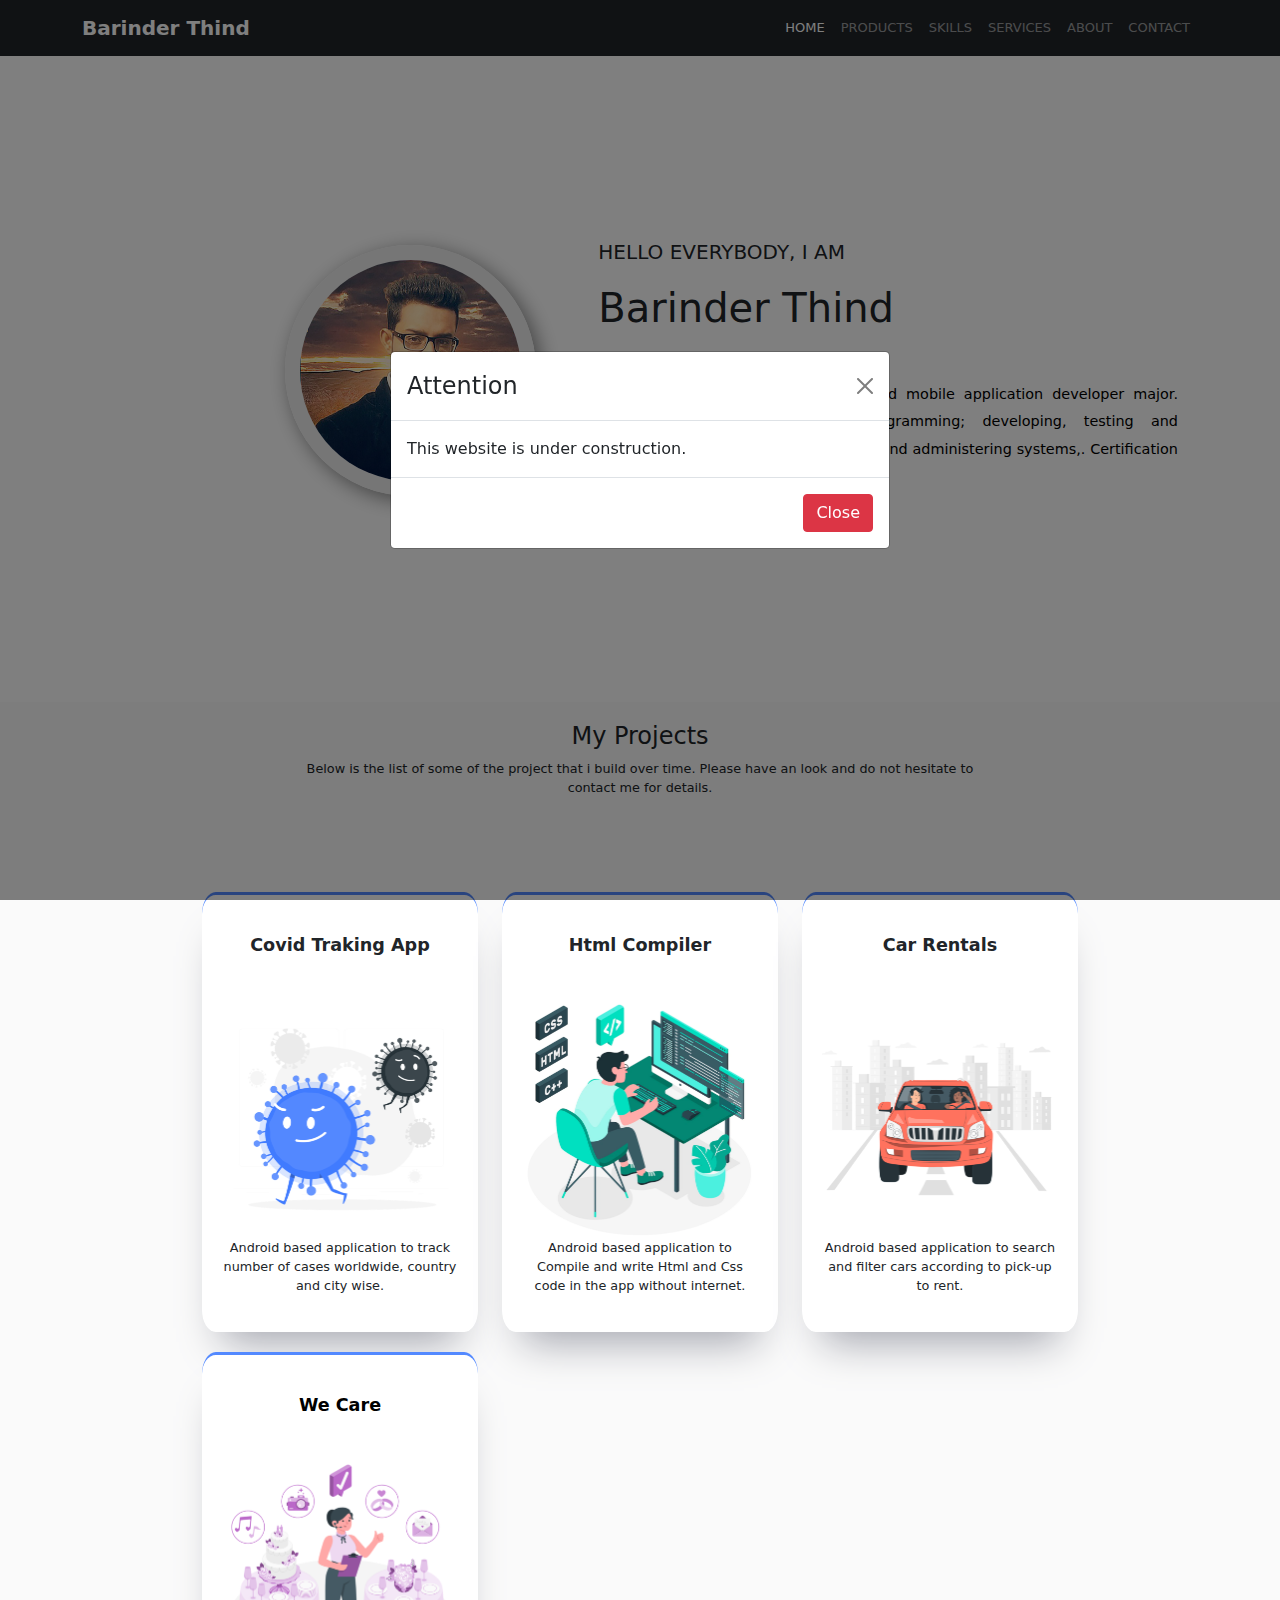
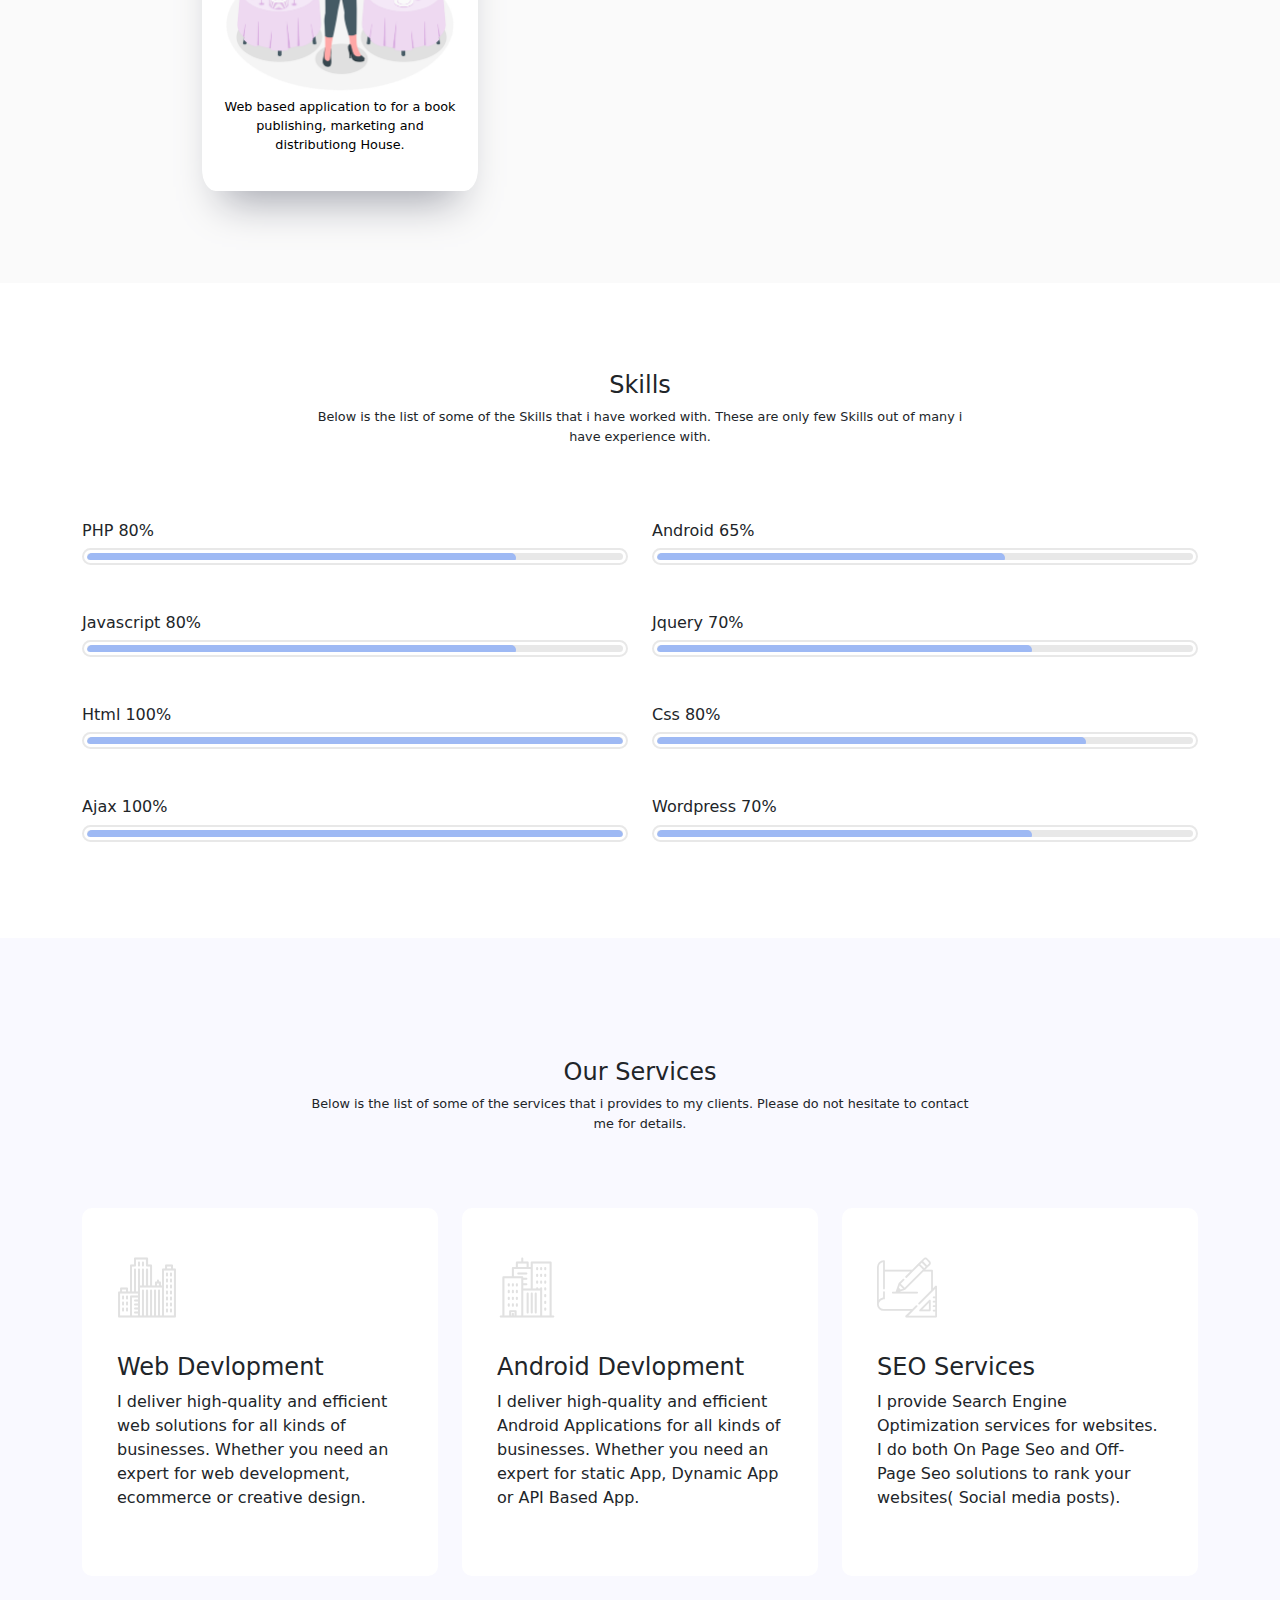
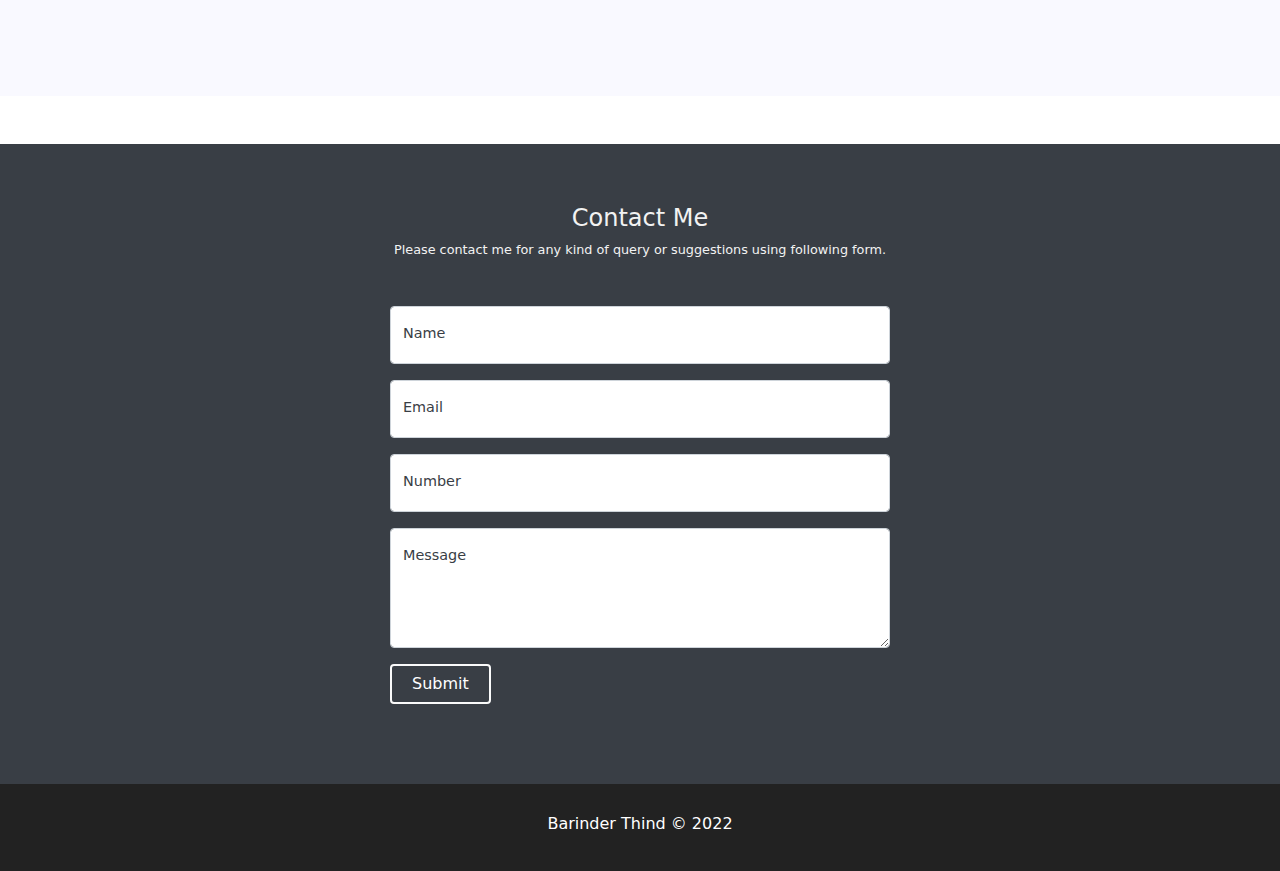
<file: index.html>
<html>

<head>
    <title>Barinder Thind</title>
    <meta charset="utf-8" />
    <meta name="viewport" content="width=device-width, initial-scale=1" />

    <link href="css/style.css" rel="stylesheet" />

    <link href="css/bootstrap.min.css" rel="stylesheet" />
    <link href="flaticon/flaticon.css" rel="stylesheet" />

    <link rel="preconnect" href="https://fonts.googleapis.com" />
    <link rel="preconnect" href="https://fonts.gstatic.com" crossorigin />
    <link rel="stylesheet" href="https://cdn.linearicons.com/free/1.0.0/icon-font.min.css" />
    <link rel="stylesheet" href="https://technext.github.io/meetme/css/stle.cs" />

    <link href="https://fonts.googleapis.com/css2?family=Roboto:ital,wght@1,100&display=swap" rel="stylesheet" />
    <link href="https://fonts.googleapis.com/css2?family=Poppins:ital,wght@0,200;0,400;0,600;1,200;1,400;1,600&display=swap" rel="stylesheet" />

    <link href="fontawesome/css/all.css" rel="stylesheet" />
</head>

<body>
    <div class="wrapper" style="" id="about">
        <header class="header">
            <nav class="navbar fixed-top navbar-expand-lg navbar-dark bg-dark">
                <div class="container">
                    <a class="navbar-brand" href="#">Barinder Thind</a>
                    <button class="navbar-toggler" type="button" data-bs-toggle="collapse" data-bs-target="#navbarSupportedContent" aria-controls="navbarSupportedContent" aria-expanded="false" aria-label="Toggle navigation">
              <span class="navbar-toggler-icon"></span>
            </button>
                    <div class="collapse navbar-collapse justify-content-center justify-content-between" id="navbarSupportedContent">
                        <ul class="navbar-nav ms-auto mb-2 mb-lg-0">
                            <li class="nav-item">
                                <a class="nav-link active" aria-current="page" href="#">Home</a
                  >
                </li>

                <li class="nav-item">
                  <a class="nav-link" href="#project">Products</a>
                            </li>
                            <li class="nav-item">
                                <a class="nav-link" href="#skills">Skills</a>
                            </li>
                            <li class="nav-item">
                                <a class="nav-link" href="#services">Services</a>
                            </li>

                            <li class="nav-item">
                                <a class="nav-link" href="#about">About</a>
                            </li>
                            <li class="nav-item">
                                <a class="nav-link" href="#contact">Contact</a>
                            </li>
                        </ul>
                    </div>
                </div>
            </nav>
        </header>

        <section class="hero" id="hero" style="">
            <div class="container">
                <div class="row hero_sub">
                    <div class="col-md-2"></div>
                    <div class="col-md-3">
                        <center>
                            <img src="images/barinder3.jpg" class="pic img-fluid pic" />
                        </center>
                    </div>
                    <div class="col-md-7" id="txt">
                        <h5>HELLO EVERYBODY, I AM</h5>
                        <h1>Barinder Thind</h1>
                        <h6>Web / Android Developer</h6>

                        <p>
                            Recent college graduate with web and mobile application developer major. Experienced in object-oriented programming; developing, testing and debugging code; designing interfaces; and administering systems,. Certification in core PHP and Advanced PHP.
                        </p>

                        <!--
          <br>
          <ul class="list basic_info">
            <li><a href="#"><i class="lnr lnr-phone-handset"></i> (+1) 438 929 7300</a></li>
            <li><a href="#"><i class="lnr lnr-envelope"></i> thindbarinderr@gmail.com</a></li>
            <li><a href="#"><i class="lnr lnr-laptop"></i> thindbarinder.com</a></li>
            <li><a href="#"><i class="lnr lnr-home"></i> Quebec, Canada</a></li>
          </ul>
          -->

                        <div class="list">
                            <a href="#" class="banner-icon">
                                <i style="color: black; font-size: 20px" class="fa-brands fa-facebook"></i>
                            </a>
                            <a href="" class="">
                                <i style="color: black; font-size: 20px" class="banner-icon fa-brands fa-linkedin"></i>
                            </a>
                            <a href="" class="banner-icon">
                                <i style="color: black; font-size: 20px" class="fa-solid fa-arrow-up-right-from-square"></i>
                            </a>
                            <a href="" class="banner-icon">
                                <i style="color: black; font-size: 20px" class="fa-brands fa-github"></i>
                            </a>
                        </div>
                    </div>
                </div>
                <br />
                <br />
                <br />
                <br />
            </div>
        </section>
    </div>

    <br /><br />

    <section id="project" class="feature_area p_120">
        <div class="container" style="max-width: 900px">
            <div class="main_title">
                <h2>My Projects</h2>
                <p>
                    Below is the list of some of the project that i build over time. Please have an look and do not hesitate to contact me for details.
                </p>
            </div>

            <div class="row">
                <div class="col-md-4 col-sm-6">
                    <div class="card2">
                        <h2>Covid Traking App</h2>
                        <img class="img-fluid" src="images/virus.png" alt="" />
                        <p>
                            Android based application to track number of cases worldwide, country and city wise.
                        </p>
                    </div>
                </div>
                <div class="col-md-4 col-sm-6">
                    <div class="card2">
                        <h2>Html Compiler</h2>

                        <img class="img-fluid" src="images/html.png" alt="" />
                        <p>
                            Android based application to Compile and write Html and Css code in the app without internet.
                        </p>
                    </div>
                </div>

                <div class="col-md-4 col-sm-6">
                    <div class="card2">
                        <h2>Car Rentals</h2>
                        <img class="img-fluid" src="images/carrental.png" alt="" />
                        <p>
                            Android based application to search and filter cars according to pick-up to rent.
                        </p>
                    </div>
                </div>

                <div class="col-md-4 col-sm-6">
                    <a href="https://thindbarinder.com/wecare/" target="blank">
                        <div class="card2">
                            <h2>We Care</h2>
                            <img class="img-fluid" src="images/planner.png" alt="" />
                            <p>
                                Web based application to for a book publishing, marketing and distributiong House.
                            </p>
                        </div>
                    </a>
                </div>
            </div>
            <br /><br /><br />
        </div>
    </section>

    <section class="pt-5" id="skills">
        <div class="container">
            <div class="main_title">
                <h2>Skills</h2>
                <p>
                    Below is the list of some of the Skills that i have worked with. These are only few Skills out of many i have experience with.
                </p>
            </div>

            <!-- <div id="carouselExampleIndicators" class="carousel slide" data-bs-ride="carousel" style="max-height: 400px; overflow: hidden">
                <div class="carousel-indicators">
                    <button type="button" data-bs-target="#carouselExampleIndicators" data-bs-slide-to="0" class="active" aria-current="true" aria-label="Slide 1"></button>
                    <button type="button" data-bs-target="#carouselExampleIndicators" data-bs-slide-to="1" aria-label="Slide 2"></button>
                    <button type="button" data-bs-target="#carouselExampleIndicators" data-bs-slide-to="2" aria-label="Slide 3"></button>
                </div>
                <div class="carousel-inner">
                    <div class="carousel-item active">
                        <img src="images/skillBanner.jpg" class="d-block w-100 img-fluid" alt="..." />
                    </div>
                    <div class="carousel-item">
                        <img src="images/skillbanner2.jpg" class="d-block w-100 img-fluid" alt="..." />
                    </div>
                    <div class="carousel-item">
                        <img src="images/skillbanner1.jpg" class="d-block w-100 img-fluid" alt="..." />
                    </div>
                </div>
                <button class="carousel-control-prev" type="button" data-bs-target="#carouselExampleIndicators" data-bs-slide="prev">
            <span class="carousel-control-prev-icon" aria-hidden="true"></span>
            <span class="visually-hidden">Previous</span>
          </button>
                <button class="carousel-control-next" type="button" data-bs-target="#carouselExampleIndicators" data-bs-slide="next">
            <span class="carousel-control-next-icon" aria-hidden="true"></span>
            <span class="visually-hidden">Next</span>
          </button>
            </div> -->

            <div class="row">
                <div class="col-lg-6 col-md-12 mb-5">
                    <h6>PHP 80%</h6>
                    <div class="skilldiv">
                        <div>
                            <div style="width: 80%"></div>
                        </div>
                    </div>
                </div>
                <div class="col-lg-6 col-md-12 mb-5">
                    <h6>Android 65%</h6>
                    <div class="skilldiv">
                        <div>
                            <div style="width: 65%"></div>
                        </div>
                    </div>
                </div>

                <div class="col-lg-6 col-md-12 mb-5">
                    <h6>Javascript 80%</h6>
                    <div class="skilldiv">
                        <div>
                            <div style="width: 80%"></div>
                        </div>
                    </div>
                </div>
                <div class="col-lg-6 col-md-12 mb-5">
                    <h6>Jquery 70%</h6>
                    <div class="skilldiv">
                        <div>
                            <div style="width: 70%"></div>
                        </div>
                    </div>
                </div>

                <div class="col-lg-6 col-md-12 mb-5">
                    <h6>Html 100%</h6>
                    <div class="skilldiv">
                        <div>
                            <div style="width: 100%"></div>
                        </div>
                    </div>
                </div>
                <div class="col-lg-6 col-md-12 mb-5">
                    <h6>Css 80%</h6>
                    <div class="skilldiv">
                        <div>
                            <div style="width: 80%"></div>
                        </div>
                    </div>
                </div>

                <div class="col-lg-6 col-md-12 mb-5">
                    <h6>Ajax 100%</h6>
                    <div class="skilldiv">
                        <div>
                            <div style="width: 100%"></div>
                        </div>
                    </div>
                </div>
                <div class="col-lg-6 col-md-12 mb-5">
                    <h6>Wordpress 70%</h6>
                    <div class="skilldiv">
                        <div>
                            <div style="width: 70%"></div>
                        </div>
                    </div>
                </div>
            </div>
            <br />
            <br />
        </div>
    </section>

    <section class="feature_area p_120" id="services">
        <div class="container">
            <div class="main_title">
                <h2>Our Services</h2>
                <p>
                    Below is the list of some of the services that i provides to my clients. Please do not hesitate to contact me for details.
                </p>
            </div>
            <div class="feature_inner row">
                <div class="col-lg-4 col-md-6">
                    <div class="feature_item">
                        <i class="flaticon-city"></i>
                        <h4>Web Devlopment</h4>
                        <p>
                            I deliver high-quality and efficient web solutions for all kinds of businesses. Whether you need an expert for web development, ecommerce or creative design.
                        </p>
                    </div>
                </div>
                <div class="col-lg-4 col-md-6">
                    <div class="feature_item">
                        <i class="flaticon-skyline"></i>
                        <h4>Android Devlopment</h4>
                        <p>
                            I deliver high-quality and efficient Android Applications for all kinds of businesses. Whether you need an expert for static App, Dynamic App or API Based App.
                        </p>
                    </div>
                </div>
                <div class="col-lg-4 col-md-6">
                    <div class="feature_item">
                        <i class="flaticon-sketch"></i>
                        <h4>SEO Services</h4>
                        <p>
                            I provide Search Engine Optimization services for websites. I do both On Page Seo and Off-Page Seo solutions to rank your websites( Social media posts).
                        </p>
                    </div>
                </div>
            </div>
        </div>
    </section>
    <br /><br />

    <section class="contact" id="contact">
        <div class="container">
            <div class="row">
                <div class="main_title" style="margin-bottom: 10px">
                    <h2>Contact Me</h2>
                    <p>
                        Please contact me for any kind of query or suggestions using following form.
                    </p>
                </div>
                <div class="col-md-12">
                    <form action="" class="contactForm">
                        <div class="form-floating mb-3 mt-3">
                            <input type="text" class="form-control" id="email" placeholder="Enter name" name="name" />
                            <label for="name">Name</label>
                        </div>
                        <div class="form-floating mb-3 mt-3">
                            <input type="text" class="form-control" id="email" placeholder="Enter email" name="email" />
                            <label for="email">Email</label>
                        </div>
                        <div class="form-floating mb-3 mt-3">
                            <input type="text" class="form-control" id="number" placeholder="Enter number" name="number" />
                            <label for="number">Number</label>
                        </div>

                        <div class="form-floating mb-3">
                            <textarea class="form-control" rows="5" id="message" name="message" style="height: 120px" placeholder="Message"></textarea>
                            <label for="message">Message</label>
                        </div>

                        <button type="submit" class="mybtn btn btn-default mybtn">
                Submit
              </button>
                    </form>
                </div>
            </div>
        </div>
    </section>

    <section class="footer">
        <div class="container">
            <div class="row">
                <div class="col-md-12 text-center">
                    <h6>Barinder Thind &copy; 2022</h6>
                </div>
            </div>
        </div>
    </section>

    <!--
<button id="a" onclick="changeA();">A</button>
<button id="b" onclick="changepB();">B</button>
<button id="c" onclick="changepC();">C</button>
<P ID="p">
It was popularised in the 1960s with the release of Letraset sheets containing Lorem Ipsum passages, and more recently with desktop publishing software like Aldus PageMaker including versions of Lorem Ipsum.Lorem Ipsum is simply dummy text of the printing and typesetting industry. Lorem Ipsum has 
t</P>

<P ID="p2">
  It was popularised in the 1960s with the release of Letraset sheets containing Lorem Ipsum passages, and more recently with desktop publishing software like Aldus PageMaker including versions of Lorem Ipsum.Lorem Ipsum is simply dummy text of the printing and typesetting industry. Lorem Ipsum has 
  t</P>
  
  <P ID="p3">
    It was popularised in the 1960s with the release of Letraset sheets containing Lorem Ipsum passages, and more recently with desktop publishing software like Aldus PageMaker including versions of Lorem Ipsum.Lorem Ipsum is simply dummy text of the printing and typesetting industry. Lorem Ipsum has 
    t</P>
    
      
  -->

    <button type="button" id="mopen" class="btn btn-primary" data-bs-toggle="modal" style="display: none" data-bs-target="#myModal">
      Open modal
    </button>

    <!-- The Modal -->
    <div class="modal" id="myModal">
        <div class="modal-dialog modal-dialog-centered">
            <div class="modal-content">
                <!-- Modal Header -->
                <div class="modal-header">
                    <h4 class="modal-title">Attention</h4>
                    <button type="button" class="btn-close" data-bs-dismiss="modal"></button>
                </div>

                <!-- Modal body -->
                <div class="modal-body">This website is under construction.</div>

                <!-- Modal footer -->
                <div class="modal-footer">
                    <button type="button" class="btn btn-danger" data-bs-dismiss="modal">
              Close
            </button>
                </div>
            </div>
        </div>
    </div>

    <script src="js/bootstrap.bundle.min.js"></script>
    <script src="js/myjs.js"></script>
    <script>
        document.getElementById("mopen").click();
    </script>
</body>

</html>
</file>
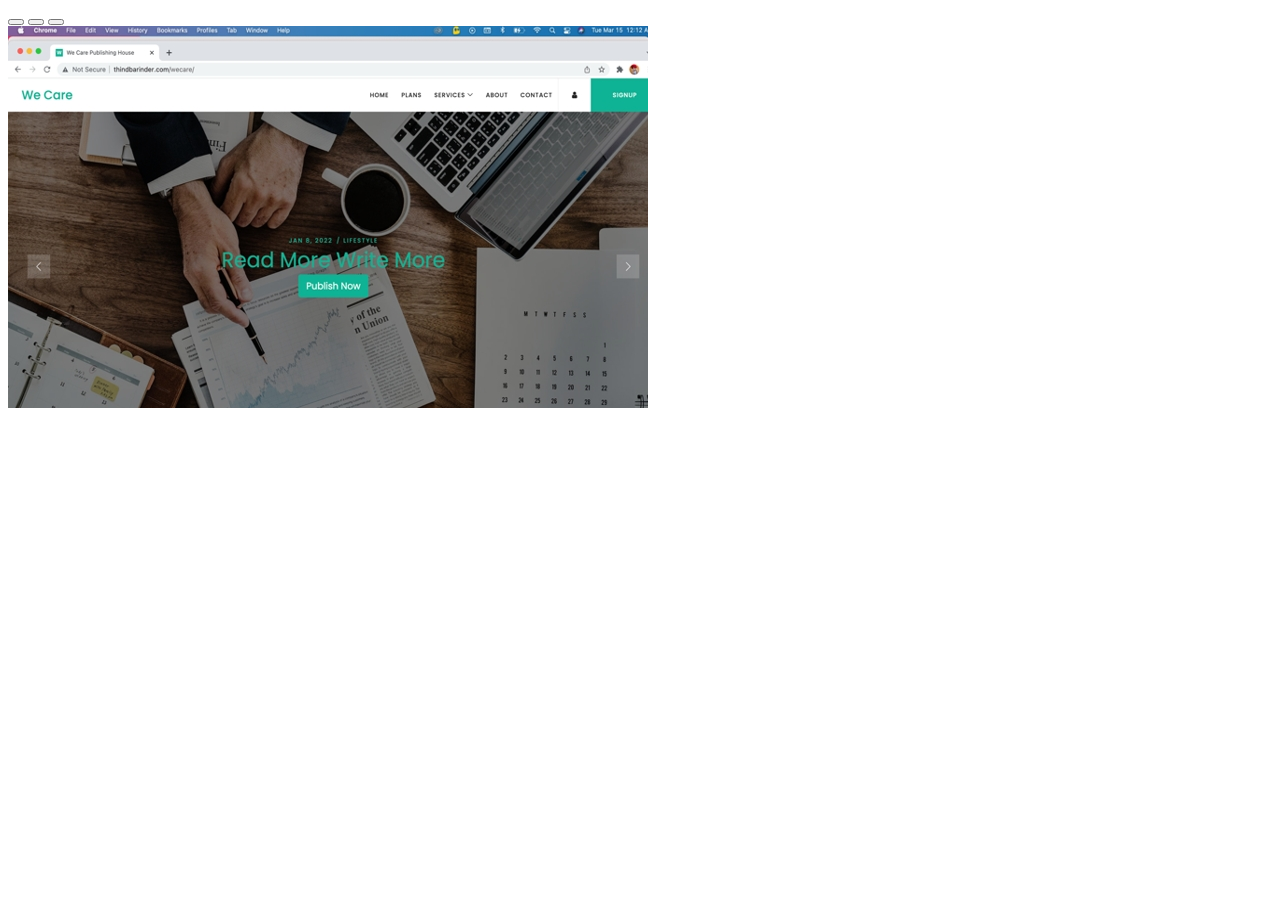
<file: new.html>
<html>

<head>
    <!-- Require Meta Tags -->
    <meta charset="utf-8" />
    <meta name="viewport" content="width=device-width, initial-scale=1" />

    <!-- CDN - Bootstrap CSS -->
    <link href="https://cdn.jsdelivr.net/npm/bootstrap@5.0.2/dist/css/bootstrap.min.css" rel="stylesheet" integrity="sha384-EVSTQN3/azprG1Anm3QDgpJLIm9Nao0Yz1ztcQTwFspd3yD65VohhpuuCOmLASjC" crossorigin="anonymous" />

    <!-- Title -->
    <title>Title Here</title>

    <!-- Webpage Icon -->
    <link rel="shortcut icon" href="Images\Pilot640_Logo_Symbol.ico" />

    <link href="fontawesome/css/all.css" rel="stylesheet" />
    <style>
        .bg {
            background-color: aqua;
        }
        /*
        html,
        body {
            font-size: 15px;
            line-height: 1.5;
            box-sizing: border-box;
            margin: 0;
            overflow-x: hidden;
            top: 0px;
            left: 0px;
        }
        
        a {
            text-decoration: none;
            color: #ffffff;
            font-weight: 500;
        }
        
        a:hover {
            color: brown;
        }
        
        ul {
            list-style-type: none;
        }
        
        .navbar {
            background: #ffffff;
            padding: 3rem 2rem;
            height: 0rem;
            min-height: 12vh;
        }
        
        .navbar .navbar-brand a {
            padding: 1rem 9;
            display: block;
            text-decoration: none;
        }
        
        .navbar-brand {
            font-size: 2.5rem;
            color: #e74c3c;
        }
        
        .navbar-toggler {
            background: #e74c3c;
            border: none;
            padding: 10px 6px;
            outline: none;
        }
        
        .navbar-toggler span {
            display: block;
            width: 22px;
            height: 2px;
            border: 1px;
            background: #ffffff;
        }
        
        .navbar-toggler span+span {
            margin-top: 4px;
            width: 18px;
            margin-left: 4px;
        }
        
        .navbar-toggler span+span+span {
            width: 10px;
            margin-left: 10px;
        }
        
        .navbar-toggler-lg .navbar-nav .nav-link {
            padding: 2rem 1.2rem;
            font-size: 1.4rem;
            position: relative;
        }
        
        .navbar-expand-lg .navbar-nav .nav-link:hover {
            border-top: 4px solid #e74c3c;
        }
        
        .navbar-expand-lg .navbar-nav .nav-link:active {
            border-top: 4px solid #e74c3c;
            color: #e74c3c;
        }
        
        */
    </style>
</head>

<body>
    <div id="carouselExampleIndicators" class="carousel slide" data-bs-ride="carousel" style="max-height: 400px; overflow: hidden">
        <div class="carousel-indicators">
            <button type="button" data-bs-target="#carouselExampleIndicators" data-bs-slide-to="0" class="active" aria-current="true" aria-label="Slide 1"></button>
            <button type="button" data-bs-target="#carouselExampleIndicators" data-bs-slide-to="1" aria-label="Slide 2"></button>
            <button type="button" data-bs-target="#carouselExampleIndicators" data-bs-slide-to="2" aria-label="Slide 3"></button>
        </div>
        <div class="carousel-inner">
            <div class="carousel-item active">
                <img src="images/wecare.jpg" class="d-block w-100 img-fluid" alt="..." />
            </div>
            <div class="carousel-item">
                <img src="images/carrental.jpg" class="d-block w-100 img-fluid" alt="..." />
            </div>
            <div class="carousel-item">
                <img src="images/covid.jpg~" class="d-block w-100 img-fluid" alt="..." />
            </div>
        </div>
        <button class="carousel-control-prev" type="button" data-bs-target="#carouselExampleIndicators" data-bs-slide="prev">
        <span class="carousel-control-prev-icon" aria-hidden="true"></span>
        <span class="visually-hidden">Previous</span>
      </button>
        <button class="carousel-control-next" type="button" data-bs-target="#carouselExampleIndicators" data-bs-slide="next">
        <span class="carousel-control-next-icon" aria-hidden="true"></span>
        <span class="visually-hidden">Next</span>
      </button>
    </div>

    <!-- Bootstrap Bundle with Popper -->
    <script src="https://cdn.jsdelivr.net/npm/bootstrap@5.0.2/dist/js/bootstrap.bundle.min.js" integrity="sha384-MrcW6ZMFYlzcLA8Nl+NtUVF0sA7MsXsP1UyJoMp4YLEuNSfAP+JcXn/tWtIaxVXM" crossorigin="anonymous"></script>

    <!--Modal JS Script -->
    <script type="text/javascript"></script>
</body>

</html>
</file>
<file: css/style.css>
:root {
    --primary: #7771FF;
    --secondary: #88F0FF;
    --dark: #777777;
    --background: #F8F8F8;
    --pure: #FFFFFF;
    --black: #222222;
    --ternary: #898989;
    --light: #F2F2F2;
    --textColor: #82BFFF;
    --gray: #393E45;
    --veryLightGray: #FAFAFA;
    --grayishBlue: hsl(229, 6%, 66%);
}

body {
    font-family: 'Roboto', sans-serif;
    background-color: var(--background);
}

.wrapper {
    background-color: #62bdfc;
}

.banner-icon {
    font-size: 20px;
    color: #393E45;
}

.navbar {
    color: var(--pure);
    /*background-color: #000000;
	clip-path: polygon(0 0, 100% 0, 100% 100%, 70% 85%, 0 100%);
	height: 700px;
	width: 100%;*/
}

.nav-link {
    /*font: 15px 'Roboto', sans-serif;
	*/
    font-size: 13px;
    text-transform: uppercase;
    color: var(--black);
    padding: 0px;
    float: right;
    display: inline-block;
}

.main_title {
    text-align: center;
    max-width: 670px;
    margin: 0px auto 75px;
}

.main_title h2 {
    font-size: 1.5rem;
}

.main_title p {
    font-size: 0.8rem;
}

.pic {
    border-radius: 50%;
    border: 15px solid #ECECEC;
    box-shadow: var(--ternary) 5px 5px 20px;
    width: 300px;
    margin-left: auto;
    margin-right: auto;
    margin-top: 125px;
}

#txt {
    padding-left: 50px;
}

#txt h5 {
    margin-top: 120px;
}

#txt h1 {
    margin-top: 20px;
}

#txt h6 {
    margin-top: 20px;
}

#txt p {
    margin-top: 10px;
    font-size: 0.9rem;
    color: #000;
    line-height: 1.7rem;
    text-align: justify;
}

.list {
    list-style-type: none;
    line-height: 1.7rem;
    margin-top: 20px;
}

.list a {
    text-decoration: none;
    color: #393E45;
}

.list img {
    max-width: 20px;
    margin: 20px 5px;
}

.list img:first-child {
    margin-left: 5px;
    margin-right: 20px;
}

.list i {
    color: var(--primary);
    font-size: large;
    margin-right: 20px;
}

.list li {
    margin-bottom: 20px;
}

.nav-item {
    color: #fff;
}

.nav-item a {
    color: #fff;
    float: right;
}

.navbar-brand {
    color: var(--pure);
    font-weight: 600;
}

.d-flex {
    float: right;
}

.wrapper .hero {
    padding-top: 100px;
    background-color: #FFFFFF;
}

.hero_sub {
    border-radius: 15px;
    padding: 20px;
}

.img-fluid {
    max-height: 700px;
}

.da {
    height: 500px;
    background-color: var(--secondary);
}

.db {
    height: 500px;
    background-color: var(--pure);
    margin: 0px 100px;
    margin-top: -100px;
    box-shadow: 0px 20px 20px;
}

.heading {
    font-size: 1rem;
    font-weight: 100;
    line-height: 4.2rem;
    text-align: center;
    border: 2px solid --primary;
}

.heading span {
    color: var(--black);
    border-bottom: 5px solid #91a4a7;
    padding: 8px 20px;
}

.contactForm .mybtn {
    background-color: transparent;
    border: 2px solid #FAFAFA;
    color: var(--pure);
    padding-left: 20px;
    padding-right: 20px;
}

.contactForm .mybtn:hover {
    background-color: var(--pure);
    border: 2px solid var(--pure);
    color: var(--dark);
}

.mybtnpr {
    background-color: var(--primary);
    border: solid transparent 1px;
}

.mybtnpr:hover {
    background: transparent;
    color: var(--primary);
    border: 1px solid var(--primary);
}

.mybtnsc {
    background: transparent;
    color: var(--primary);
    border: 1px solid var(--primary);
}

.mybtnsc:hover {
    background-color: var(--primary);
    border: solid transparent 1px;
    color: var(--dark);
}


/* projects section*/

.project-section {
    margin: 50px 50px;
    background-color: var(--veryLightGray);
}

#project {
    background-color: var(--veryLightGray);
    padding: 20px;
    margin-bottom: 40px;
}

#project .text {
    padding: 10px;
}

#project a {
    color: #000000;
    text-decoration: none;
}

.project-item {}

.card {
    margin-bottom: 35px;
    border-top-left-radius: .25rem;
    ;
    transition: all 300ms linear 0s;
}

.card:hover {
    box-shadow: 0px 10px 30px 0px rgba(0, 0, 0, 0.08);
}

.card2 {
    font-size: 0.8rem;
    text-align: center;
    background-color: #ffffff;
    border-radius: 5%;
    border-top: #5389FF 3px solid;
    margin-top: 20px;
    padding: 20px;
    box-shadow: 0px 30px 40px -20px var(--grayishBlue);
}

.card2 img {
    margin-top: 20px;
    ;
    float: right;
}

.card2 h2 {
    margin: 20px;
    font-size: 1.1rem;
    font-weight: 600;
}


/* servises section*/

.feature_area {
    background: #f9f9ff;
}

.p_120 {
    padding-top: 120px;
    padding-bottom: 120px;
}

.feature_inner {
    margin-bottom: -30px;
}

.feature_item2 {
    padding: 0px 0px;
    transition: all 300ms linear 0s;
    background: #fff;
    margin-bottom: 30px;
}

.feature_item2 img:hover {
    opacity: 0.6;
}

.feature_item {
    padding: 50px 35px;
    border-radius: 10px;
    transition: all 300ms linear 0s;
    background: #fff;
    margin-bottom: 30px;
}

.feature_item:hover {
    box-shadow: 0px 10px 30px 0px rgba(0, 0, 0, 0.08);
    border-color: #fff;
    background: #fff;
}

.feature_item i {
    margin-bottom: 35px;
    display: block;
}

.feature_item i:before {
    margin-left: 0px;
    font-size: 60px;
    color: #e1e1e1;
    line-height: 60px;
}

.feature_item:hover i:before {
    background: linear-gradient(to right, #8490ff 0%, #62bdfc 70%);
    -webkit-background-clip: text;
    -webkit-text-fill-color: transparent;
}

.inner:hovr {
    transform: translate(0px, -50px);
    transition: 0.5s;
    transition-timing-function: ease-in-out;
}


/* skills section*/

#skills {
    background-color: #ffffff;
}

.skilldiv {
    border: 2px solid #E8E8E8;
    padding: 3px;
    border-radius: 10px;
}

.skilldiv div {
    height: 7px;
    background-color: #E8E8E8;
    border-radius: 5px;
    overflow: hidden;
    font-weight: 400;
}

.skilldiv div div {
    background-color: #5389FF;
    height: 10px;
    opacity: 0.5;
}


/* contact section*/

.contact {
    background-color: var(--gray);
    padding: 60px 30px;
    color: var(--light);
}

.contactForm {
    color: #393E45;
    max-width: 500px;
    margin: 20px auto;
    font-size: 0.9rem;
}


/* footer section*/

.footer {
    padding: 30px;
    background-color: var(--black);
    color: var(--pure);
}


/* nav bar new   */

.header_area {
    position: absolute;
    width: 100%;
    top: 0;
    left: 0;
    z-index: 99;
    transition: background 0.4s, all 0.3s linear;
}
</file>
<file: flaticon/flaticon.css>
/*
  	Flaticon icon font: Flaticon
  	Creation date: 26/06/2018 17:19
  	*/

@font-face {
  font-family: "Flaticon";
  src: url("./Flaticon.eot");
  src: url("./Flaticon.eot?#iefix") format("embedded-opentype"),
       url("./Flaticon.woff") format("woff"),
       url("./Flaticon.ttf") format("truetype"),
       url("./Flaticon.svg#Flaticon") format("svg");
  font-weight: normal;
  font-style: normal;
}

@media screen and (-webkit-min-device-pixel-ratio:0) {
  @font-face {
    font-family: "Flaticon";
    src: url("./Flaticon.svg#Flaticon") format("svg");
  }
}

[class^="flaticon-"]:before, [class*=" flaticon-"]:before,
[class^="flaticon-"]:after, [class*=" flaticon-"]:after {   
  font-family: Flaticon;
        font-size: 20px;
font-style: normal;
margin-left: 20px;
}

.flaticon-skyline:before { content: "\f100"; }
.flaticon-sketch:before { content: "\f101"; }
.flaticon-city:before { content: "\f102"; }
</file>
